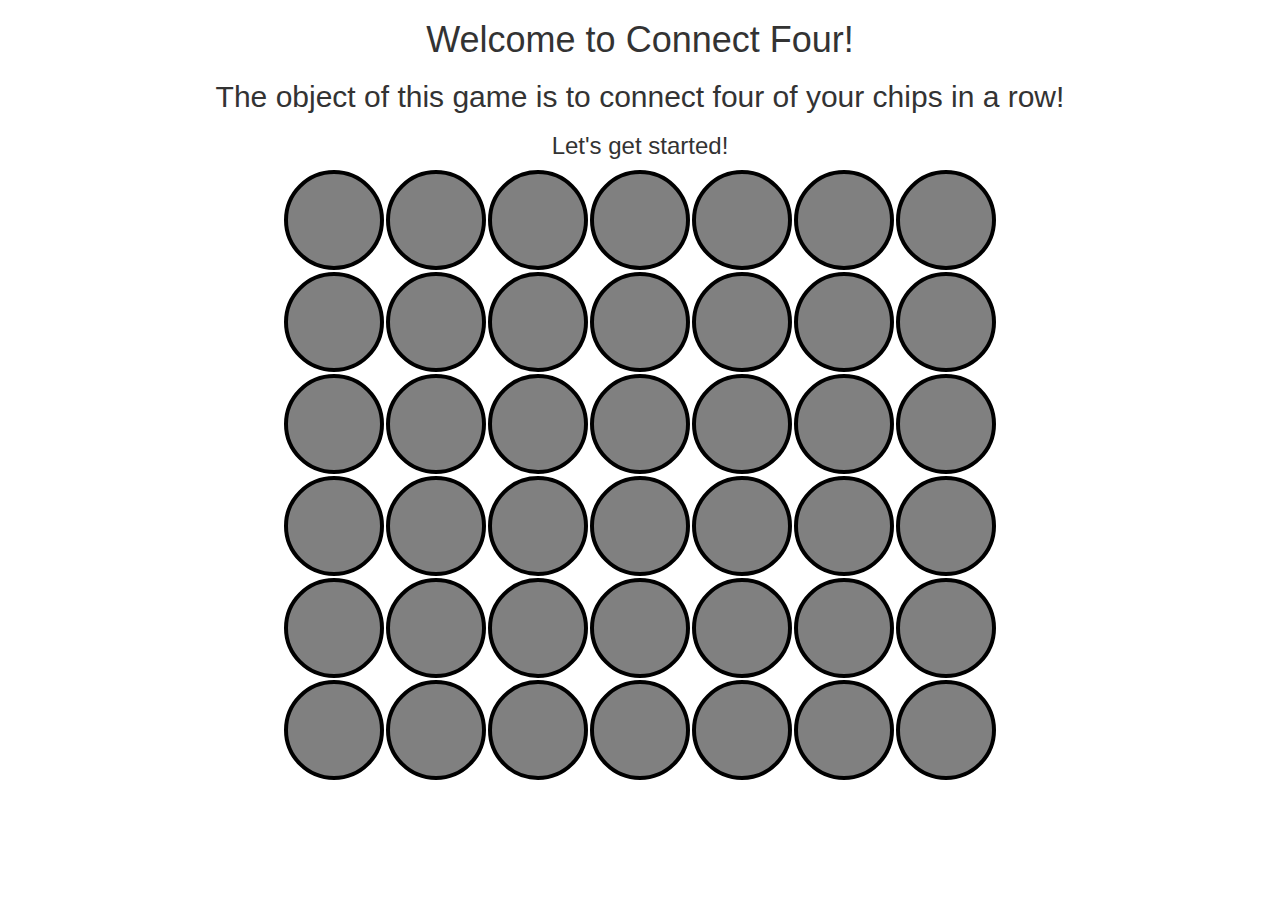
<file: project_two_connect_four_game/index.html>
<!DOCTYPE html>
<html>
  <head>
    <meta charset="utf-8">
    <title>Connect Four</title>


    <link rel="stylesheet" href="https://maxcdn.bootstrapcdn.com/bootstrap/3.3.7/css/bootstrap.min.css" integrity="sha384-BVYiiSIFeK1dGmJRAkycuHAHRg32OmUcww7on3RYdg4Va+PmSTsz/K68vbdEjh4u" crossorigin="anonymous">
    <link rel="stylesheet" href="master.css">

  </head>
  <body>
    <div class="container" align='center'>
      <h1>Welcome to Connect Four!</h1>
      <h2>The object of this game is to connect four of your chips in a row!</h2>
      <h3>Let's get started!</h3>
        <table class="board">
        <tr>
          <td><button type="button"></button></td>
          <td><button type="button"></button></td>
          <td><button type="button"></button></td>
          <td><button type="button"></button></td>
          <td><button type="button"></button></td>
          <td><button type="button"></button></td>
          <td><button type="button"></button></td>
        </tr>
        <tr>
          <td><button type="button"></button></td>
          <td><button type="button"></button></td>
          <td><button type="button"></button></td>
          <td><button type="button"></button></td>
          <td><button type="button"></button></td>
          <td><button type="button"></button></td>
          <td><button type="button"></button></td>
        </tr>
        <tr>
          <td><button type="button"></button></td>
          <td><button type="button"></button></td>
          <td><button type="button"></button></td>
          <td><button type="button"></button></td>
          <td><button type="button"></button></td>
          <td><button type="button"></button></td>
          <td><button type="button"></button></td>
        </tr>
        <tr>
          <td><button type="button"></button></td>
          <td><button type="button"></button></td>
          <td><button type="button"></button></td>
          <td><button type="button"></button></td>
          <td><button type="button"></button></td>
          <td><button type="button"></button></td>
          <td><button type="button"></button></td>
        </tr>
        <tr>
          <td><button type="button"></button></td>
          <td><button type="button"></button></td>
          <td><button type="button"></button></td>
          <td><button type="button"></button></td>
          <td><button type="button"></button></td>
          <td><button type="button"></button></td>
          <td><button type="button"></button></td>
        </tr>
        <tr>
          <td><button type="button"></button></td>
          <td><button type="button"></button></td>
          <td><button type="button"></button></td>
          <td><button type="button"></button></td>
          <td><button type="button"></button></td>
          <td><button type="button"></button></td>
          <td><button type="button"></button></td>
        </tr>
    </table>

    </div>

    </script>
    <script
    src="https://code.jquery.com/jquery-3.1.1.min.js"
    integrity="sha256-hVVnYaiADRTO2PzUGmuLJr8BLUSjGIZsDYGmIJLv2b8="
    crossorigin="anonymous">
    </script>
    <script src='gamescript.js'>

    </script>
  </body>
</html>
</file>
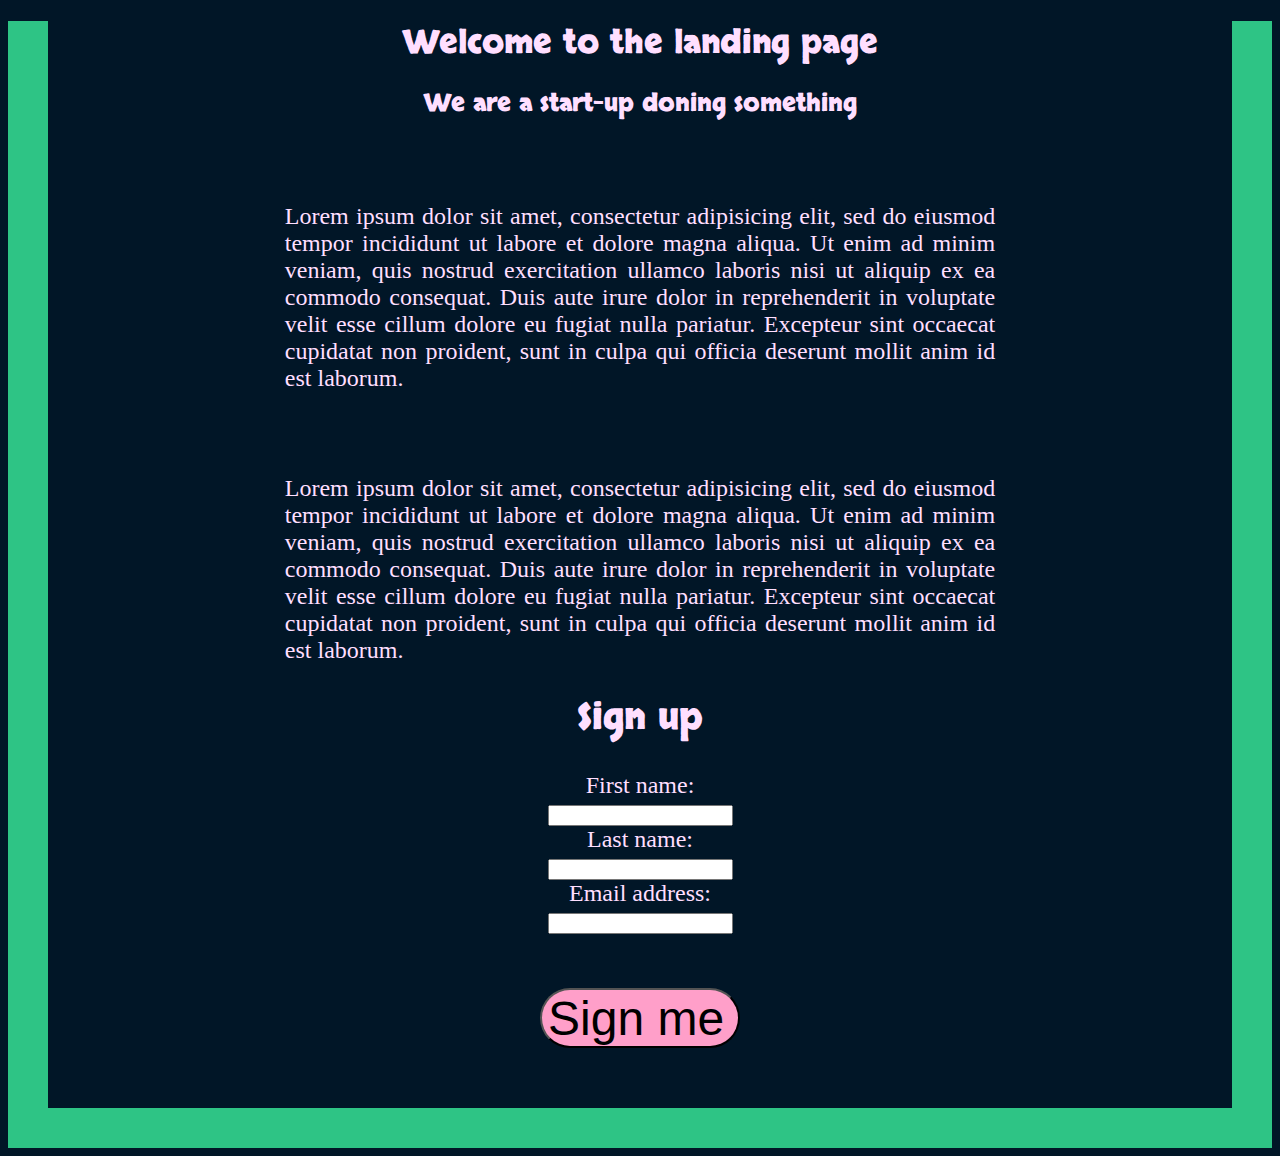
<file: chapter_excerscises/basic.html>
<!DOCTYPE html>
<html lang="en" dir="ltr">
  <head>
    <meta charset="utf-8">
    <title>Capestone startup</title>
    <link rel="stylesheet" href="style.css">
    <link href="https://fonts.googleapis.com/css?family=Skranji" rel="stylesheet">
  </head>
  <body>
    <div class="main">
    <h1>Welcome to the landing page</h1>
    <h2>We are a start-up doning something</h2>
    <p>Lorem ipsum dolor sit amet, consectetur adipisicing elit, sed do eiusmod tempor incididunt ut labore et dolore magna aliqua. Ut enim ad minim veniam, quis nostrud exercitation ullamco laboris nisi ut aliquip ex ea commodo consequat. Duis aute irure dolor in reprehenderit in voluptate velit esse cillum dolore eu fugiat nulla pariatur. Excepteur sint occaecat cupidatat non proident, sunt in culpa qui officia deserunt mollit anim id est laborum.</p>
    <p>Lorem ipsum dolor sit amet, consectetur adipisicing elit, sed do eiusmod tempor incididunt ut labore et dolore magna aliqua. Ut enim ad minim veniam, quis nostrud exercitation ullamco laboris nisi ut aliquip ex ea commodo consequat. Duis aute irure dolor in reprehenderit in voluptate velit esse cillum dolore eu fugiat nulla pariatur. Excepteur sint occaecat cupidatat non proident, sunt in culpa qui officia deserunt mollit anim id est laborum.</p>

    <form class="formular" action="signed.html" method="get">
      <h2>Sign up</h2>
      <label for="name">First name:</label><br>
      <input type="text" name="name" value=""><br>

      <label for="surname">Last name:</label><br>
      <input type="text" name="surname" value=""><br>

      <label for="email">Email address:</label><br>
      <input type="email" name="email" value=""><br>
      <br><br>
      <input id="tipka" type="submit" name="ok" value="Sign me up!">
    </form>

    </div>
  </body>
</html>
</file>
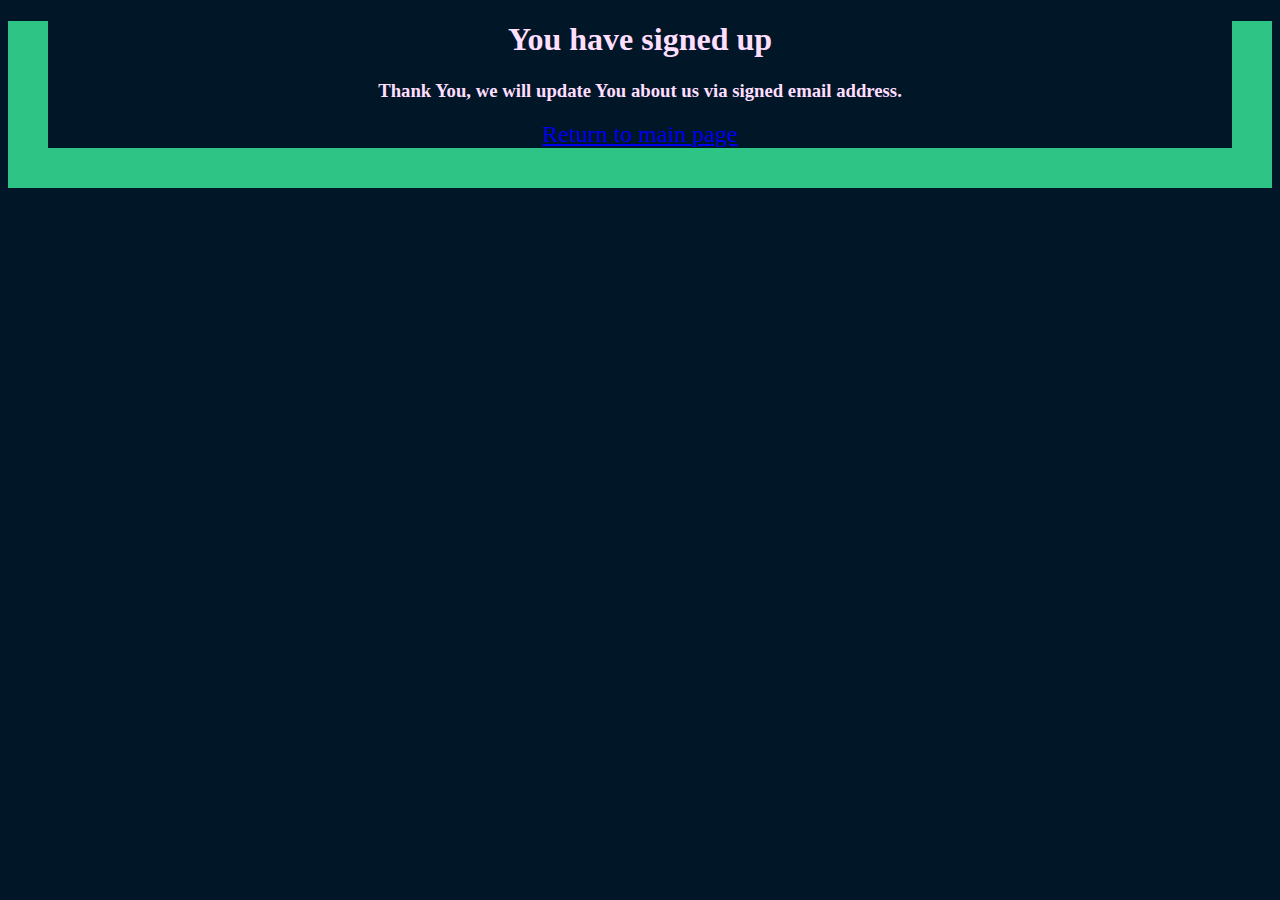
<file: chapter_excerscises/signed.html>
<!DOCTYPE html>
<html lang="en" dir="ltr">
  <head>
    <meta charset="utf-8">
    <title>Signed</title>
  </head>
  <link rel="stylesheet" href="style.css">
  <body>
    <div class="main">
        <h1>You have signed up</h1>
        <h3>Thank You, we will update You about us via signed email address.</h3>
        <a href="basic.html">Return to main page</a>
    </div>
  </body>
</html>
</file>
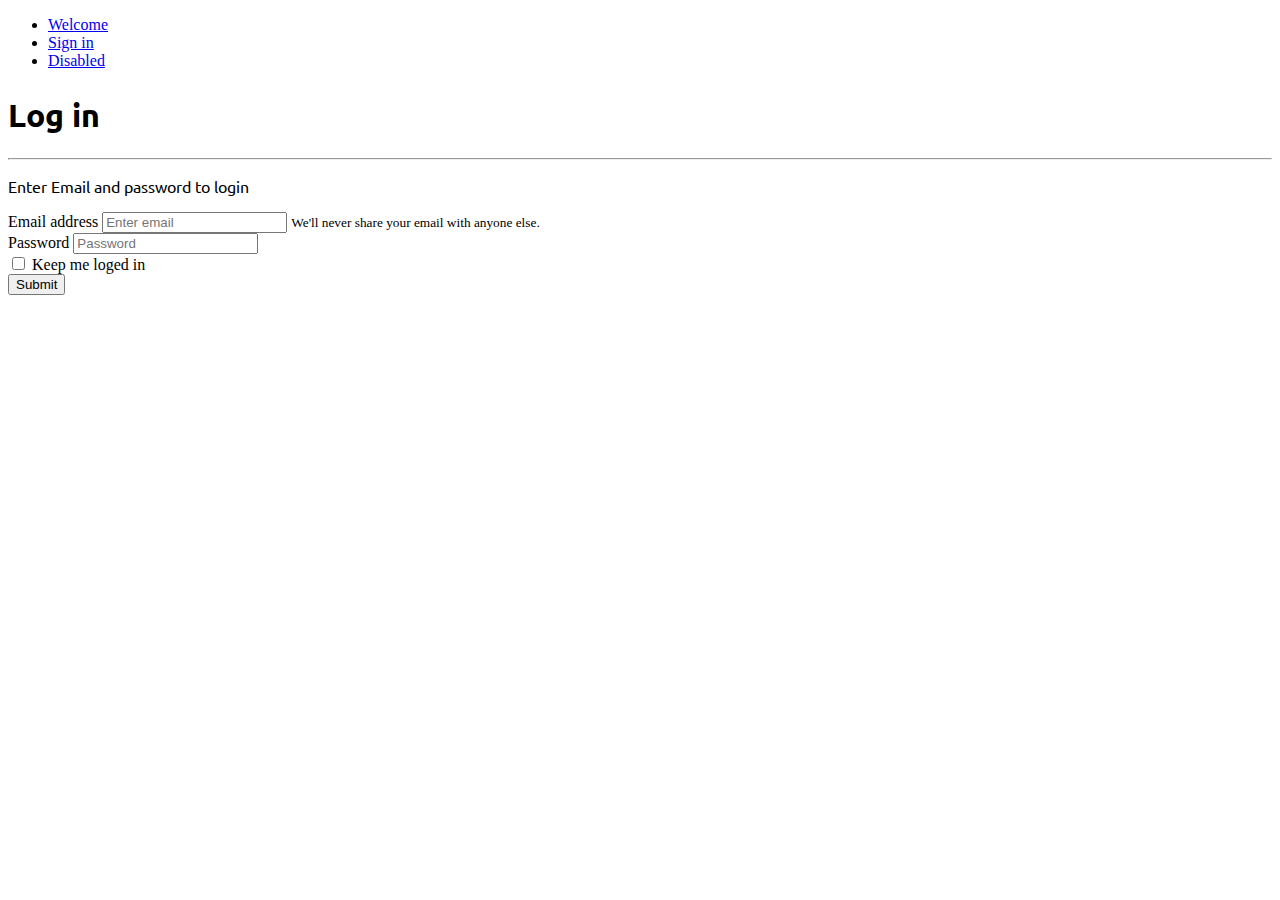
<file: project_one_landing_page/signin.html>
<!doctype html>
<html lang="en">
  <head>
    <!-- Required meta tags -->
    <meta charset="utf-8">
    <meta name="viewport" content="width=device-width, initial-scale=1, shrink-to-fit=no">
    <!-- My CSS -->
    <link rel="stylesheet" href="master.css">
    <!-- Bootstrap CSS -->
    <link rel="stylesheet" href="https://stackpath.bootstrapcdn.com/bootstrap/4.1.1/css/bootstrap.min.css" integrity="sha384-WskhaSGFgHYWDcbwN70/dfYBj47jz9qbsMId/iRN3ewGhXQFZCSftd1LZCfmhktB" crossorigin="anonymous">
    <!-- Online link to Ubuntu font -->
    <link href="https://fonts.googleapis.com/css?family=Ubuntu" rel="stylesheet">
    <title>Hello, world!</title>
  </head>
  <body>
    <!-- As a link -->
    <div class="sticky-top">
    <nav class="navbar navbar-dark bg-dark">
    <ul class="nav bg-dark">
      <li class="nav-item">
        <a class="navbar-brand" href="index.html">Welcome</a>
      </li>
      <li class="nav-item">
        <a class="nav-link" href="signin.html">Sign in</a>
      </li>
      <li class="nav-item">
        <a class="nav-link disabled" href="#">Disabled</a>
      </li>
    </ul>
  </nav>
  </div>
  <div class="container">
  <div class="jumbotron" id="one">
    <h1 class="display-4">Log in</h1>
    <hr class="my-4">
    <p>Enter Email and password to login</p>
  </div>
  </div>
  <div class="container">
    <form>
      <div class="form-group">
        <label for="exampleInputEmail1">Email address</label>
        <input type="email" class="form-control" id="exampleInputEmail1" aria-describedby="emailHelp" placeholder="Enter email">
        <small id="emailHelp" class="form-text text-muted">We'll never share your email with anyone else.</small>
      </div>
      <div class="form-group">
        <label for="exampleInputPassword1">Password</label>
        <input type="password" class="form-control" id="exampleInputPassword1" placeholder="Password">
      </div>
      <div class="form-group form-check">
        <input type="checkbox" class="form-check-input" id="exampleCheck1">
        <label class="form-check-label" for="exampleCheck1">Keep me loged in</label>
      </div>
      <button type="submit" class="btn btn-primary">Submit</button>
    </form>
  </div>

    <!-- Optional JavaScript -->
    <!-- jQuery first, then Popper.js, then Bootstrap JS -->
    <script src="https://code.jquery.com/jquery-3.3.1.slim.min.js" integrity="sha384-q8i/X+965DzO0rT7abK41JStQIAqVgRVzpbzo5smXKp4YfRvH+8abtTE1Pi6jizo" crossorigin="anonymous"></script>
    <script src="https://cdnjs.cloudflare.com/ajax/libs/popper.js/1.14.3/umd/popper.min.js" integrity="sha384-ZMP7rVo3mIykV+2+9J3UJ46jBk0WLaUAdn689aCwoqbBJiSnjAK/l8WvCWPIPm49" crossorigin="anonymous"></script>
    <script src="https://stackpath.bootstrapcdn.com/bootstrap/4.1.1/js/bootstrap.min.js" integrity="sha384-smHYKdLADwkXOn1EmN1qk/HfnUcbVRZyYmZ4qpPea6sjB/pTJ0euyQp0Mk8ck+5T" crossorigin="anonymous"></script>
  </body>
</html>
</file>
<file: project_two_connect_four_game/master.css>
.board button {
  width: 100px;
  height: 100px;
  margin: 1px;
  border-radius: 50%;
  border: 4px solid black;
  background-color: gray;
}
</file>
<file: chapter_excerscises/style.css>
body {
  background-color: #011627;
  color: #FFDFFF;
  text-align: center;
  border: 40px solid #2EC485;
  border-top: 0px;
}

h1 {
  font-family: 'Skranji', cursive;
  text-align: center;
}

h2 {
  font-family: 'Skranji', cursive;
  text-align: center;
}

h3 {
  font-family: 'Skranji', cursive;
  text-align: center;
}

p {
  text-align: justify;
  font-family: cursive;
  font-size: 1.5em;
  padding-top: 5%;
  padding-left: 20%;
  padding-right: 20%;
}

a {
  text-align: center;
  font-family: cursive;
  font-size: 1.5em;
}

form {
  font-size: 1.5em;
  font-family: cursive;
  margin-bottom: 60px;
}

#tipka {
  border-radius: 50px;
  height: 60px;
  width: 200px;
  background-color: #FF9FC9;
  font-size: 2em;
}
</file>
<file: project_one_landing_page/master.css>
#one {
  margin-top: 2%;
  font-family: ubuntu, sans-serif;;
}

#two {
  text-align: justify;
}
</file>
